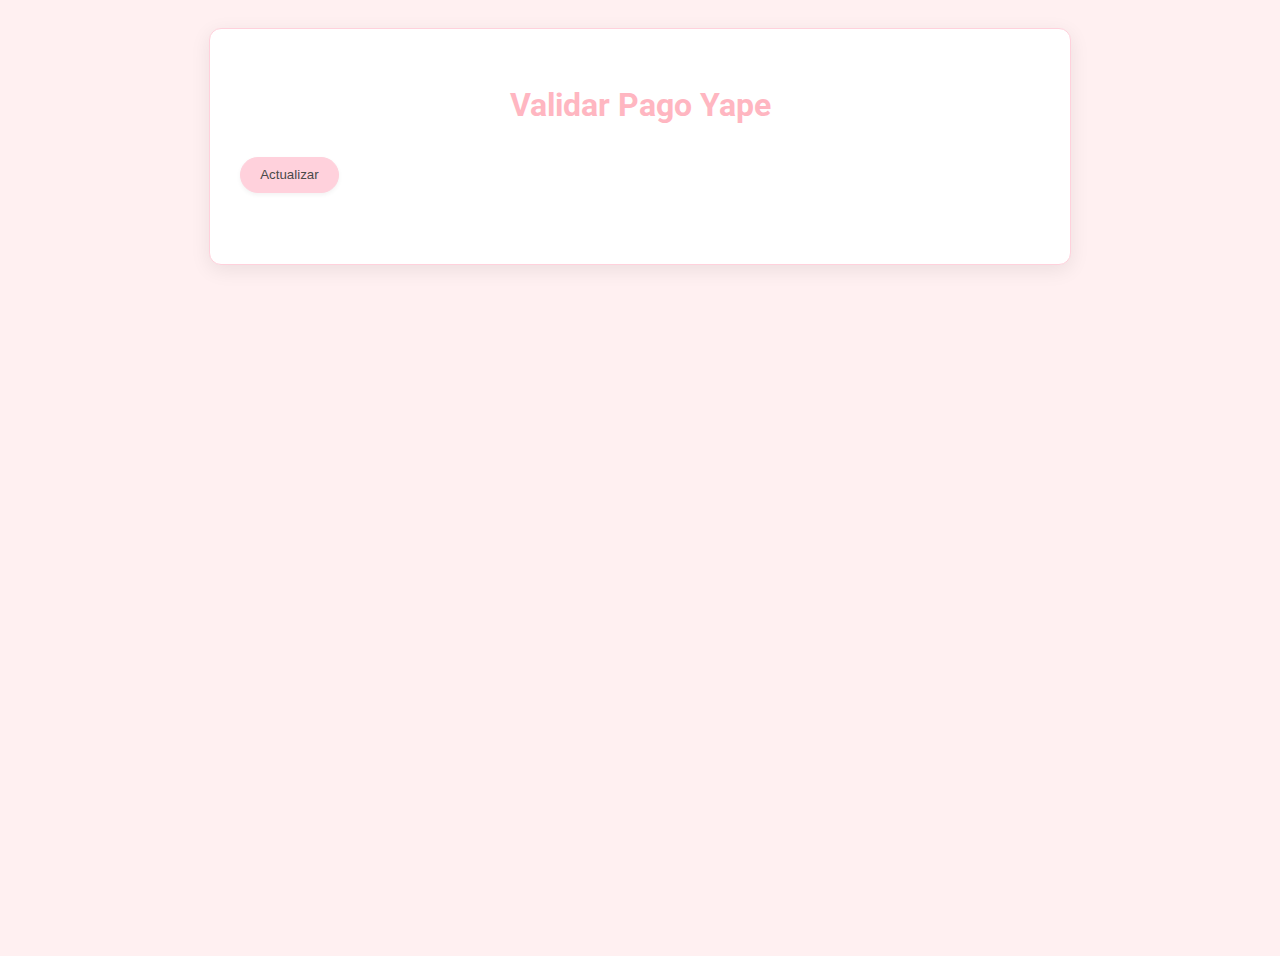
<file: frontend/admin.html>
<!DOCTYPE html>
<html>
<head>
  <meta charset="UTF-8" />
  <title>Admin - Validar Pago</title>
  <link rel="stylesheet" href="futuristic-theme.css">
</head>
<body class="admin-page"> <!-- Added admin-page class -->
  <div class="admin-container"> <!-- Added container div -->
    <h1>Validar Pago Yape</h1>
    <button id="refresh" class="btn btn-primary">Actualizar</button> <!-- Added btn classes -->
    <ul id="list"></ul>
  </div>

<script>
async function load() {
  const res = await fetch('http://localhost:8000/appointments');
  const items = await res.json();
  const list = document.getElementById('list');
  list.innerHTML = ''; // Clear previous items
  items.forEach(it => {
    const li = document.createElement('li');
    const btn = document.createElement('button');
    btn.textContent = 'Validar';
    btn.className = 'btn btn-secondary btn-sm'; // Added btn classes for styling
    btn.onclick = async () => {
      const code = prompt('Ingrese codigo Yape para validar:');
      if (code) {
        // Consider using a styled modal for prompt in future
        await fetch(`http://localhost:8000/appointments/${it.id}/validate?yape_code=${code}`, {method:'POST'});
        load();
      }
    };
    li.textContent = `${it.id} - ${it.name} - ${it.service} - ${it.date} ${it.time} - Confirmado: ${it.confirmed ? 'Sí' : 'No'}`;
    li.appendChild(btn);
    list.appendChild(li);
  });
}
document.getElementById('refresh').addEventListener('click', load);
load();
</script>
</body>
</html>
</file>
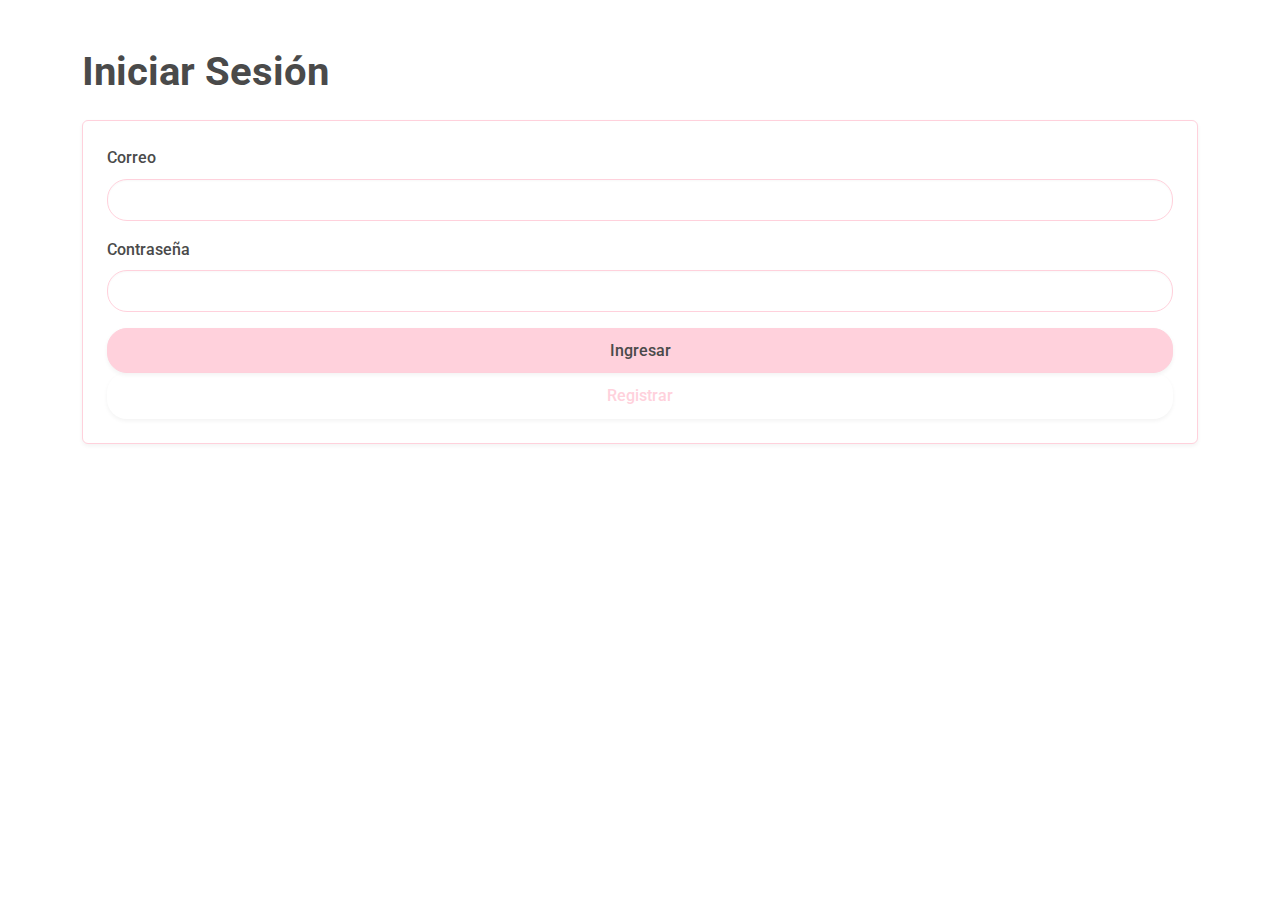
<file: frontend/login.html>
<!DOCTYPE html>
<html lang="es">
<head>
  <meta charset="UTF-8">
  <meta name="viewport" content="width=device-width, initial-scale=1">
  <title>Iniciar Sesión</title>
  <link rel="stylesheet" href="https://cdn.jsdelivr.net/npm/bootstrap@5.3.2/dist/css/bootstrap.min.css">
  <link rel="stylesheet" href="futuristic-theme.css">
</head>
<body class="bg-light">
<div class="container py-5">
  <h1 class="mb-4">Iniciar Sesión</h1>
  <form id="loginForm" class="card p-4 shadow-sm">
    <div class="mb-3">
      <label for="email" class="form-label">Correo</label>
      <input type="email" id="email" class="form-control" required>
    </div>
    <div class="mb-3">
      <label for="password" class="form-label">Contraseña</label>
      <input type="password" id="password" class="form-control" required>
    </div>
    <button type="submit" class="btn btn-primary">Ingresar</button>
    <button type="button" id="goRegister" class="btn btn-link">Registrar</button>
  </form>
  <div id="msg" class="mt-3"></div>
</div>
<script>
document.getElementById('goRegister').addEventListener('click', () => {
  window.location.href = 'register.html';
});

document.getElementById('loginForm').addEventListener('submit', async e => {
  e.preventDefault();
  const email = document.getElementById('email').value.trim();
  const password = document.getElementById('password').value.trim();
  if(!email || !password) return;

  const res = await fetch('http://localhost:8000/login', {
    method: 'POST',
    headers: {'Content-Type': 'application/json'},
    body: JSON.stringify({ username: email, password })
  });

  if(res.ok){
    const user = await res.json();
    localStorage.setItem('userName', user.name);
    if(user.username.toLowerCase() === 'admin'){
      window.location.href = 'admin.html';
    }else{
      window.location.href = 'index.html';
    }
  }else{
    try {
      const users = await fetch('http://localhost:8000/users').then(r => r.json());
      const found = users.some(u => u.email === email);
      if(!found){
        alert('Su correo no existe');
      } else {
        alert('Contrase\u00f1a incorrecta');
      }
    } catch(err){
      alert('Error al iniciar sesi\u00f3n');
    }
  }
});
</script>
</body>
</html>
</file>
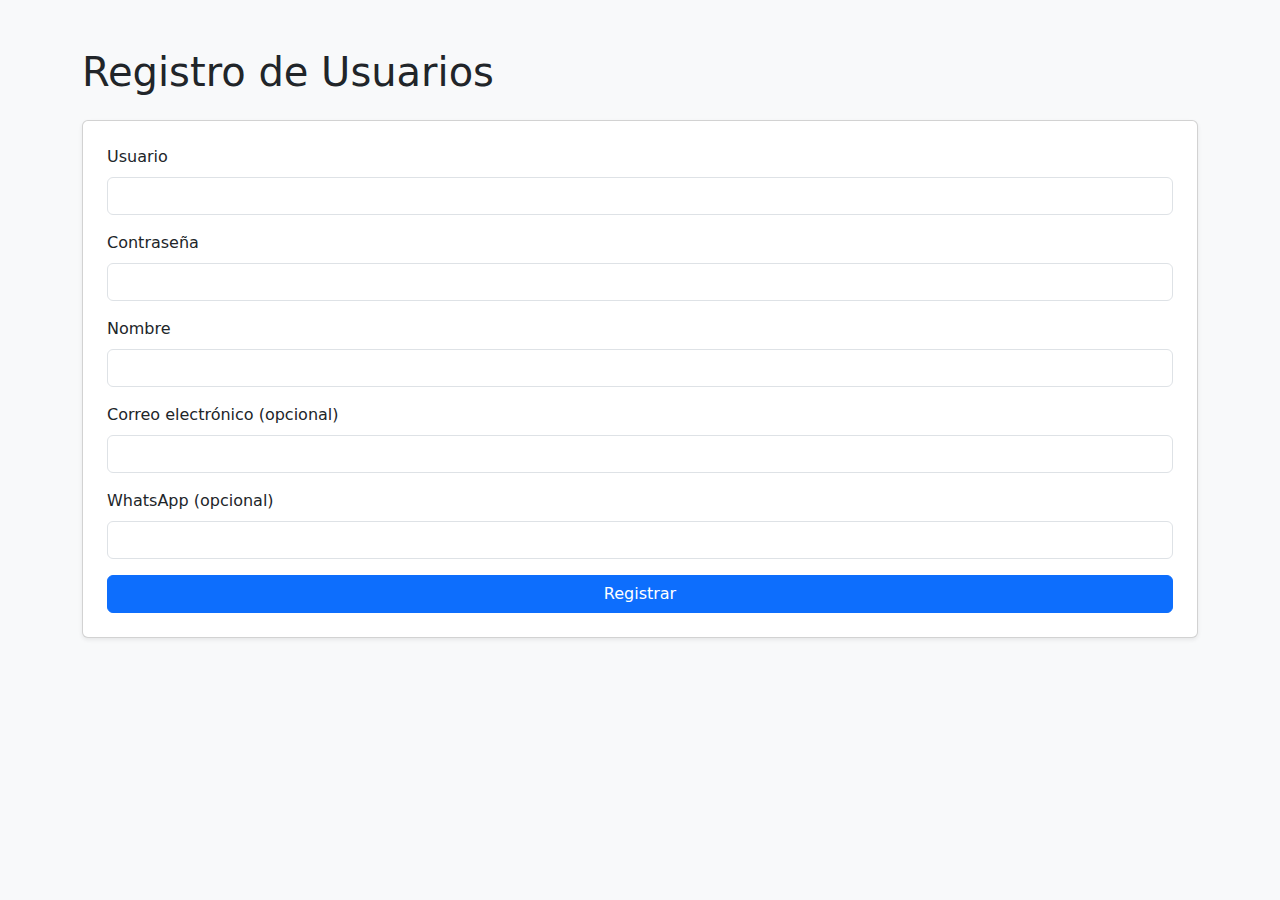
<file: frontend/register.html>
<!DOCTYPE html>
<html lang="en">
<head>
  <meta charset="UTF-8">
  <meta name="viewport" content="width=device-width, initial-scale=1">
  <title>Registro de Usuarios</title>
  <link rel="stylesheet" href="https://cdn.jsdelivr.net/npm/bootstrap@5.3.2/dist/css/bootstrap.min.css">
</head>
<body class="bg-light">
<div class="container py-5">
  <h1 class="mb-4">Registro de Usuarios</h1>
  <form id="userForm" class="card p-4 shadow-sm">
    <div class="mb-3">
      <label for="username" class="form-label">Usuario</label>
      <input type="text" class="form-control" id="username" required>
    </div>
    <div class="mb-3">
      <label for="password" class="form-label">Contraseña</label>
      <input type="password" class="form-control" id="password" required>
    </div>
    <div class="mb-3">
      <label for="name" class="form-label">Nombre</label>
      <input type="text" class="form-control" id="name" required>
    </div>
    <div class="mb-3">
      <label for="email" class="form-label">Correo electrónico (opcional)</label>
      <input type="email" class="form-control" id="email">
    </div>
    <div class="mb-3">
      <label for="whatsapp" class="form-label">WhatsApp (opcional)</label>
      <input type="text" class="form-control" id="whatsapp">
    </div>
    <button type="submit" class="btn btn-primary">Registrar</button>
  </form>
  <div id="msg" class="mt-3"></div>
</div>
<script>
document.getElementById('userForm').addEventListener('submit', async e => {
  e.preventDefault();
  const username = document.getElementById('username').value;
  const password = document.getElementById('password').value;
  const name = document.getElementById('name').value;
  const email = document.getElementById('email').value || null;
  const whatsapp = document.getElementById('whatsapp').value || null;
  if (!email && !whatsapp) {
    document.getElementById('msg').textContent = 'Debe ingresar correo o Whatsapp.';
    document.getElementById('msg').className = 'text-danger';
    return;
  }
  const res = await fetch('http://localhost:8000/users', {
    method: 'POST',
    headers: { 'Content-Type': 'application/json' },
    body: JSON.stringify({ username, password, name, email, whatsapp })
  });
  if (res.ok) {
    document.getElementById('msg').textContent = 'Usuario registrado correctamente. Redirigiendo para agendar cita...';
    document.getElementById('msg').className = 'text-success';
    localStorage.setItem('userName', name);
    document.getElementById('userForm').reset();
    setTimeout(() => {
      window.location.href = 'index.html';
    }, 1500);
  } else {
    const data = await res.json();
    document.getElementById('msg').textContent = data.detail || 'Error al registrar';
    document.getElementById('msg').className = 'text-danger';
  }
});
</script>
</body>
</html>
</file>
<file: frontend/futuristic-theme.css>
/* Import Google Font - Roboto (keeping this for now, can be changed if desired) */
@import url('https://fonts.googleapis.com/css2?family=Roboto:wght@300;400;500;700&display=swap');

/* Pastel, Cream, and Pink Theme Global Styles */
body {
  font-family: 'Roboto', sans-serif;
  background-color: #FFF8E1; /* Light Cream */
  color: #4A4A4A; /* Dark Gray */
  line-height: 1.6;
  animation: fadeInPage 0.8s ease-out forwards; /* Keep fade-in */
}

@keyframes fadeInPage { /* Keep fade-in */
  from { opacity: 0; transform: translateY(10px); }
  to { opacity: 1; transform: translateY(0); }
}

h1, h2, h3, h4, h5, h6 {
  font-weight: 700;
  color: #4A4A4A; /* Dark Gray for headings */
  margin-bottom: 0.75em;
}

a {
  color: #FFD1DC; /* Pastel Pink for links */
  text-decoration: none;
  transition: color 0.3s ease;
}

a:hover {
  color: #FFB6C1; /* LightPink for hover */
  text-decoration: underline;
}

/* Bootstrap Overrides & Component Styling */

.bg-light { /* Was dark, now should be a complementary light shade or white */
  background-color: #FFFFFF !important; /* White */
  color: #4A4A4A;
}

.text-dark { /* Should now be dark text as per theme */
  color: #4A4A4A !important;
}

.text-white { /* If used, should probably be dark now, or a very light cream if on dark pink bg */
  color: #4A4A4A !important; /* Default to dark gray, adjust if specific components use dark pink bg */
}

.card {
  background-color: #FFFFFF; /* White cards */
  border: 1px solid #FFD1DC; /* Pastel Pink border */
  color: #4A4A4A;
  box-shadow: 0 2px 4px rgba(0,0,0,0.05); /* Softer shadow */
  transition: transform 0.3s ease, box-shadow 0.3s ease;
}
.card:hover {
  transform: translateY(-3px);
  box-shadow: 0 4px 8px rgba(0,0,0,0.1);
}


.navbar {
  background-color: #FFFFFF !important; /* White navbar */
  border-bottom: 1px solid #FFD1DC; /* Pastel Pink bottom border */
  box-shadow: 0 2px 4px rgba(0,0,0,0.05);
}

.navbar-brand, .nav-link {
  color: #4A4A4A !important; /* Dark gray text */
}
.navbar-brand:hover, .nav-link:hover {
  color: #FFB6C1 !important; /* LightPink on hover */
}

.navbar-toggler {
  border-color: #FFD1DC; /* Pastel Pink */
}
.navbar-toggler-icon {
  /* Default Bootstrap icon uses background-image with embedded SVG.
     To change color, it's more complex. Default might be fine, or use a version that inherits color.
     For simplicity, leaving default which is usually black/dark. */
}

.navbar-nav .nav-link.active, .navbar-nav .show > .nav-link {
  color: #FFB6C1 !important; /* Active link color - LightPink */
}

.modal-content {
  background-color: #FFFFFF; /* White modal background */
  color: #4A4A4A;
  border: 1px solid #FFD1DC; /* Pastel Pink border */
  box-shadow: 0 4px 15px rgba(0,0,0,0.1);
}

.modal-header {
  border-bottom: 1px solid #FFF0F1; /* Very light pink for modal header border */
}

.modal-header .btn-close {
  /* Default Bootstrap close button should be visible enough on white.
     If not, filter might need adjustment, but avoid invert for light themes. */
}

table {
  width: 100%;
  border-collapse: collapse;
  margin-bottom: 1rem;
}

th, td {
  padding: 0.75rem;
  vertical-align: top;
  border-top: 1px solid #FFD1DC; /* Pastel Pink for table lines */
  color: #4A4A4A;
}

thead th {
  vertical-align: bottom;
  border-bottom: 2px solid #FFB6C1; /* Stronger LightPink line for table header */
  color: #FFB6C1; /* LightPink for table headers */
}

/* Buttons */
.btn {
  border-radius: 20px; /* Softer, more rounded buttons for pastel theme */
  padding: 0.6rem 1.2rem;
  font-weight: 500;
  transition: all 0.3s ease;
  border: 1px solid transparent;
  box-shadow: 0 2px 4px rgba(0,0,0,0.05);
}
.btn:hover {
  transform: translateY(-2px);
  box-shadow: 0 3px 6px rgba(0,0,0,0.1);
}


.btn-primary {
  background-color: #FFD1DC; /* Pastel Pink */
  color: #4A4A4A; /* Dark Gray text for contrast */
  border-color: #FFD1DC;
}

.btn-primary:hover, .btn-primary:focus, .btn-primary:active {
  background-color: #FFB6C1; /* LightPink */
  color: #4A4A4A;
  border-color: #FFB6C1;
}

.btn-link {
  color: #FFD1DC; /* Pastel Pink */
  text-decoration: none;
}
.btn-link:hover {
  color: #FFB6C1; /* LightPink */
  text-decoration: underline;
}

.btn-secondary {
  background-color: #FFF0F1; /* Very light pink or cream */
  color: #4A4A4A; /* Dark Gray text */
  border-color: #FFD1DC; /* Pastel Pink border */
}

.btn-secondary:hover, .btn-secondary:focus, .btn-secondary:active {
  background-color: #FFE6EA;
  color: #4A4A4A;
  border-color: #FFB6C1;
}

/* Form Inputs */
.form-control, .form-select {
  background-color: #FFFFFF; /* White background */
  color: #4A4A4A;
  border: 1px solid #FFD1DC; /* Pastel Pink border */
  border-radius: 20px; /* Softer, rounded inputs */
  padding: 0.5rem 1rem;
  box-shadow: inset 0 1px 2px rgba(0,0,0,0.03);
  transition: border-color 0.3s ease, box-shadow 0.3s ease;
}

.form-control:focus, .form-select:focus {
  background-color: #FFFFFF;
  color: #4A4A4A;
  border-color: #FFB6C1; /* LightPink border on focus */
  box-shadow: 0 0 0 0.2rem rgba(255, 182, 193, 0.25); /* Soft pink glow */
  outline: none;
}

.form-control::placeholder {
  color: #AAAAAA; /* Lighter gray for placeholder */
  opacity: 0.7;
}

.form-label {
  color: #4A4A4A;
  margin-bottom: 0.5rem;
  font-weight: 500;
}

.form-select {
  background-image: url("data:image/svg+xml,%3csvg xmlns='http://www.w3.org/2000/svg' viewBox='0 0 16 16'%3e%3cpath fill='none' stroke='%23FFB6C1' stroke-linecap='round' stroke-linejoin='round' stroke-width='2' d='m2 5 6 6 6-6'/%3e%3c/svg%3e"); /* LightPink arrow */
}

/* List group styling */
.list-group-item {
  background-color: #FFFFFF; /* White */
  border: 1px solid #FFD1DC; /* Pastel Pink border */
  color: #4A4A4A;
  margin-bottom: 5px;
  border-radius: 20px; /* Rounded */
  transition: transform 0.3s ease, box-shadow 0.3s ease;
}
.list-group-item:hover {
  transform: translateY(-2px);
  box-shadow: 0 3px 6px rgba(0,0,0,0.08);
}


#list li { /* Specifically for the admin page list */
  background-color: #FFFFFF;
  padding: 10px 15px;
  margin-bottom: 8px;
  border-radius: 20px;
  border: 1px solid #FFD1DC;
  display: flex;
  justify-content: space-between;
  align-items: center;
  color: #4A4A4A;
}

#list li button {
  margin-left: 10px;
}

/* Shadow utilities - make them softer */
.shadow-sm { box-shadow: 0 .125rem .25rem rgba(0,0,0,0.05) !important; }
.shadow { box-shadow: 0 .5rem 1rem rgba(0,0,0,0.08) !important; }
.shadow-lg { box-shadow: 0 1rem 3rem rgba(0,0,0,0.1) !important; }


/* FullCalendar Customization */
#calendar {
  background-color: #FFF8E1; /* Page background */
  border-radius: 8px; /* Softer radius */
  padding: 15px;
  box-shadow: 0 4px 12px rgba(0,0,0,0.08);
}

.fc-theme-standard td, .fc-theme-standard th,
.fc-scrollgrid {
  border-color: #FFF0F1; /* Very light pink for internal grid lines */
}

.fc .fc-toolbar {
  background-color: #FFFFFF; /* White toolbar */
  padding: 15px;
  margin-bottom: 15px;
  border-radius: 8px;
  border: 1px solid #FFD1DC; /* Pastel Pink border */
  box-shadow: 0 2px 4px rgba(0,0,0,0.05);
}

.fc .fc-toolbar-title {
  color: #4A4A4A; /* Dark Gray title */
  font-size: 1.5em;
}

.fc .fc-button {
  background-color: #FFD1DC; /* Pastel Pink */
  color: #4A4A4A;
  border: 1px solid #FFD1DC;
  text-transform: capitalize;
  box-shadow: none;
  transition: all 0.3s ease;
  border-radius: 20px; /* Rounded buttons */
  padding: 0.4em 0.8em;
}

.fc .fc-button:hover {
  background-color: #FFB6C1; /* LightPink */
  color: #4A4A4A;
  border-color: #FFB6C1;
}

.fc .fc-button-primary:disabled {
  background-color: #E0E0E0; /* Light gray for disabled */
  border-color: #E0E0E0;
  color: #AAAAAA;
}

.fc .fc-button-active {
  background-color: #FFB6C1; /* LightPink */
  color: #4A4A4A;
  border-color: #FFB6C1;
}

.fc .fc-col-header-cell-cushion {
  color: #FFB6C1; /* LightPink for day names */
  text-decoration: none;
  font-weight: 500;
}

.fc-event {
  border: 1px solid #FFB6C1; /* LightPink border for events */
  background-color: #FFF0F1; /* Very light pink event background */
  color: #4A4A4A; /* Dark Gray text for event titles */
  font-weight: 500;
  border-radius: 15px; /* Rounded events */
  padding: 3px 5px;
}

.fc-event:hover {
  background-color: #FFE6EA; /* Slightly darker light pink */
}

.fc-event .fc-event-main { color: #4A4A4A; }
.fc-event .fc-event-time { color: #795548; /* Soft Brown for event time */ }

.fc .fc-timegrid-slot-label {
  color: #795548; /* Soft Brown for time labels */
  border-color: #FFF0F1; /* Very light pink */
}

.fc .fc-timegrid-slot-lane {
  background-color: #FFF8E1; /* Page background for slots */
}
.fc .fc-timegrid-slot-lane:hover {
    background-color: #FFFDF5; /* Very subtle lighter cream */
}

.fc .fc-daygrid-day-number {
  color: #795548; /* Soft Brown for day numbers */
  text-decoration: none;
}

.fc .fc-daygrid-day.fc-day-today {
  background-color: rgba(255, 209, 220, 0.3); /* Transparent Pastel Pink */
}

.fc .fc-popover {
  background-color: #FFFFFF;
  border: 1px solid #FFD1DC;
  color: #4A4A4A;
  border-radius: 8px;
  box-shadow: 0 3px 8px rgba(0,0,0,0.1);
}
.fc .fc-popover-header {
  background-color: #FFD1DC; /* Pastel Pink */
  color: #4A4A4A;
}

.fc-highlight {
  background: rgba(255, 209, 220, 0.4) !important; /* Pastel Pink with transparency */
}

/* Admin Page Specific Styles */
body.admin-page {
  display: flex;
  flex-direction: column;
  align-items: center;
  min-height: 100vh;
  padding: 20px;
  background-color: #FFF0F1; /* Slightly different pastel for admin page background if desired */
}

.admin-container {
  width: 100%;
  max-width: 800px;
  background-color: #FFFFFF; /* White container */
  padding: 30px; /* More padding */
  border-radius: 12px; /* Softer radius */
  border: 1px solid #FFD1DC; /* Pastel Pink border */
  box-shadow: 0 5px 20px rgba(0,0,0,0.08); /* Softer shadow */
}

.admin-container h1 {
  color: #FFB6C1; /* LightPink for the main heading */
  text-align: center;
  margin-bottom: 25px;
  font-weight: 700;
}

#refresh {
  margin-bottom: 25px;
  /* .btn .btn-primary styles will apply */
}
</file>
